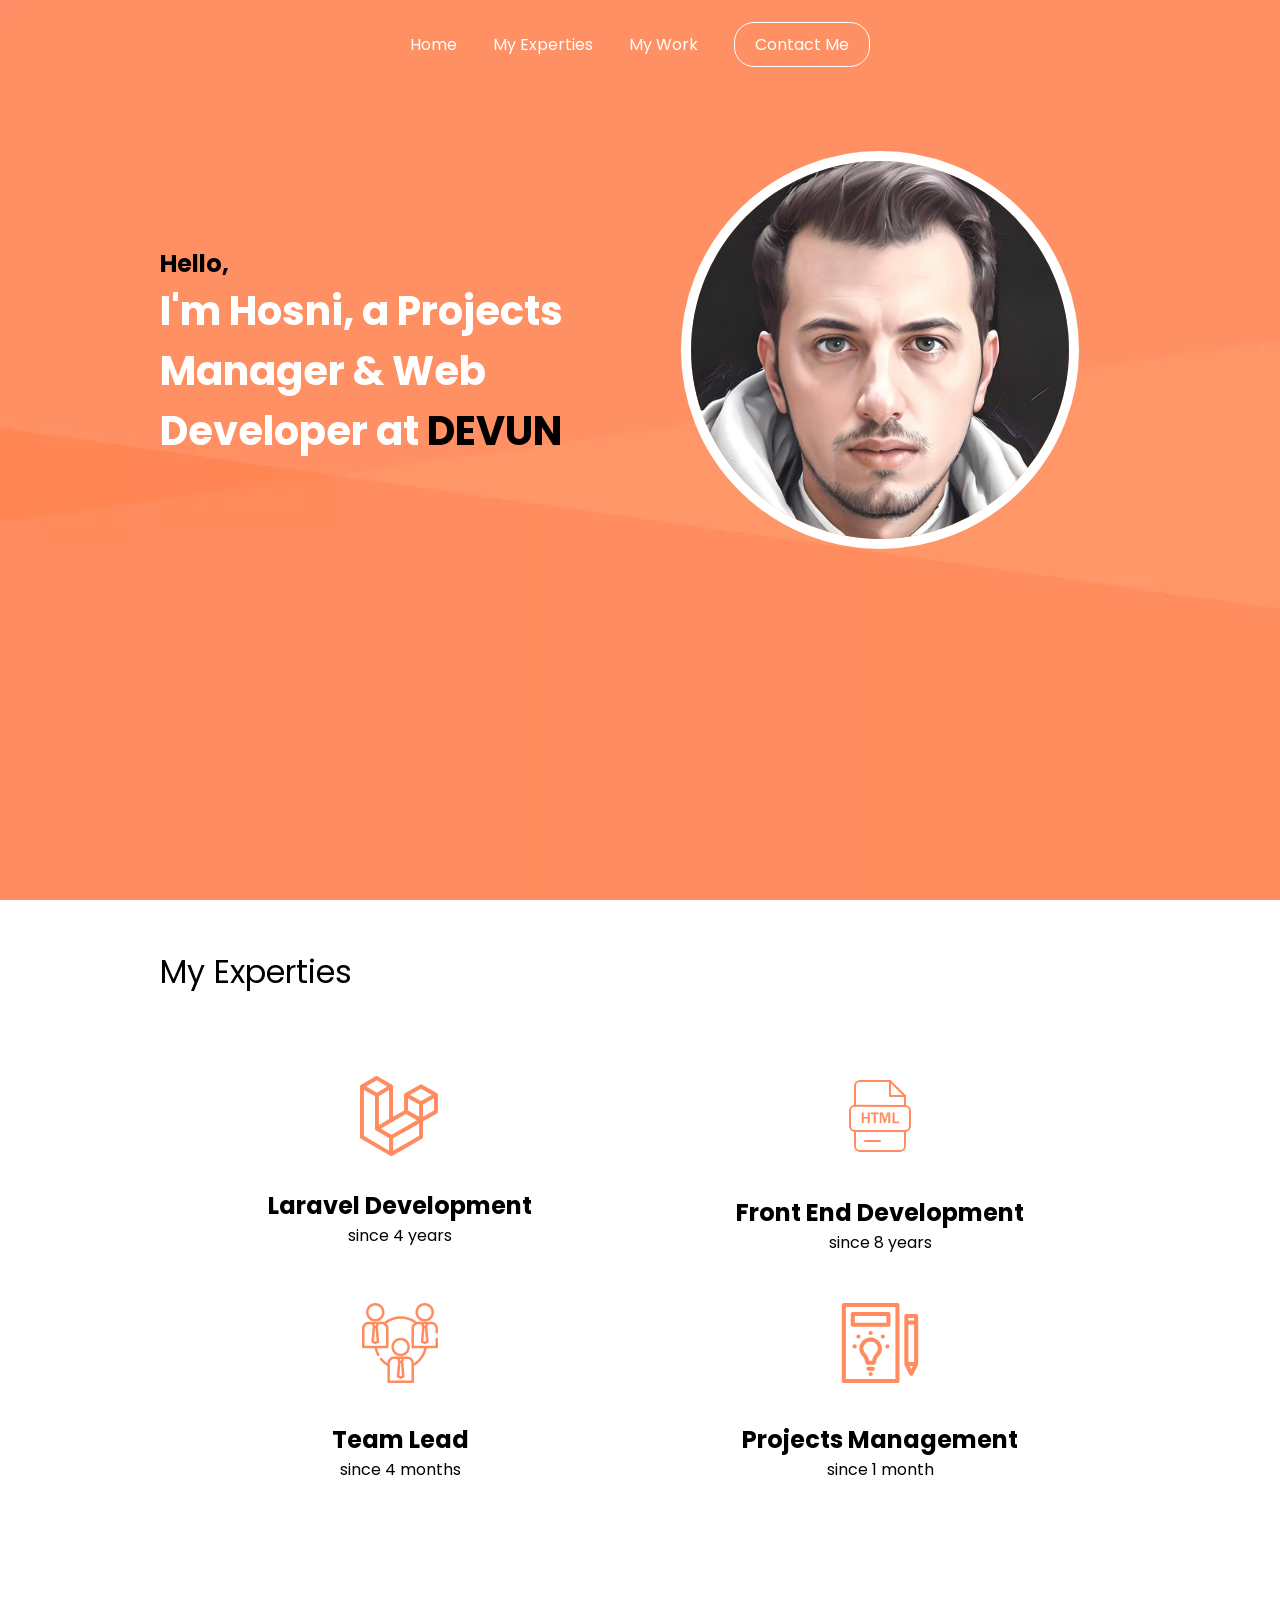
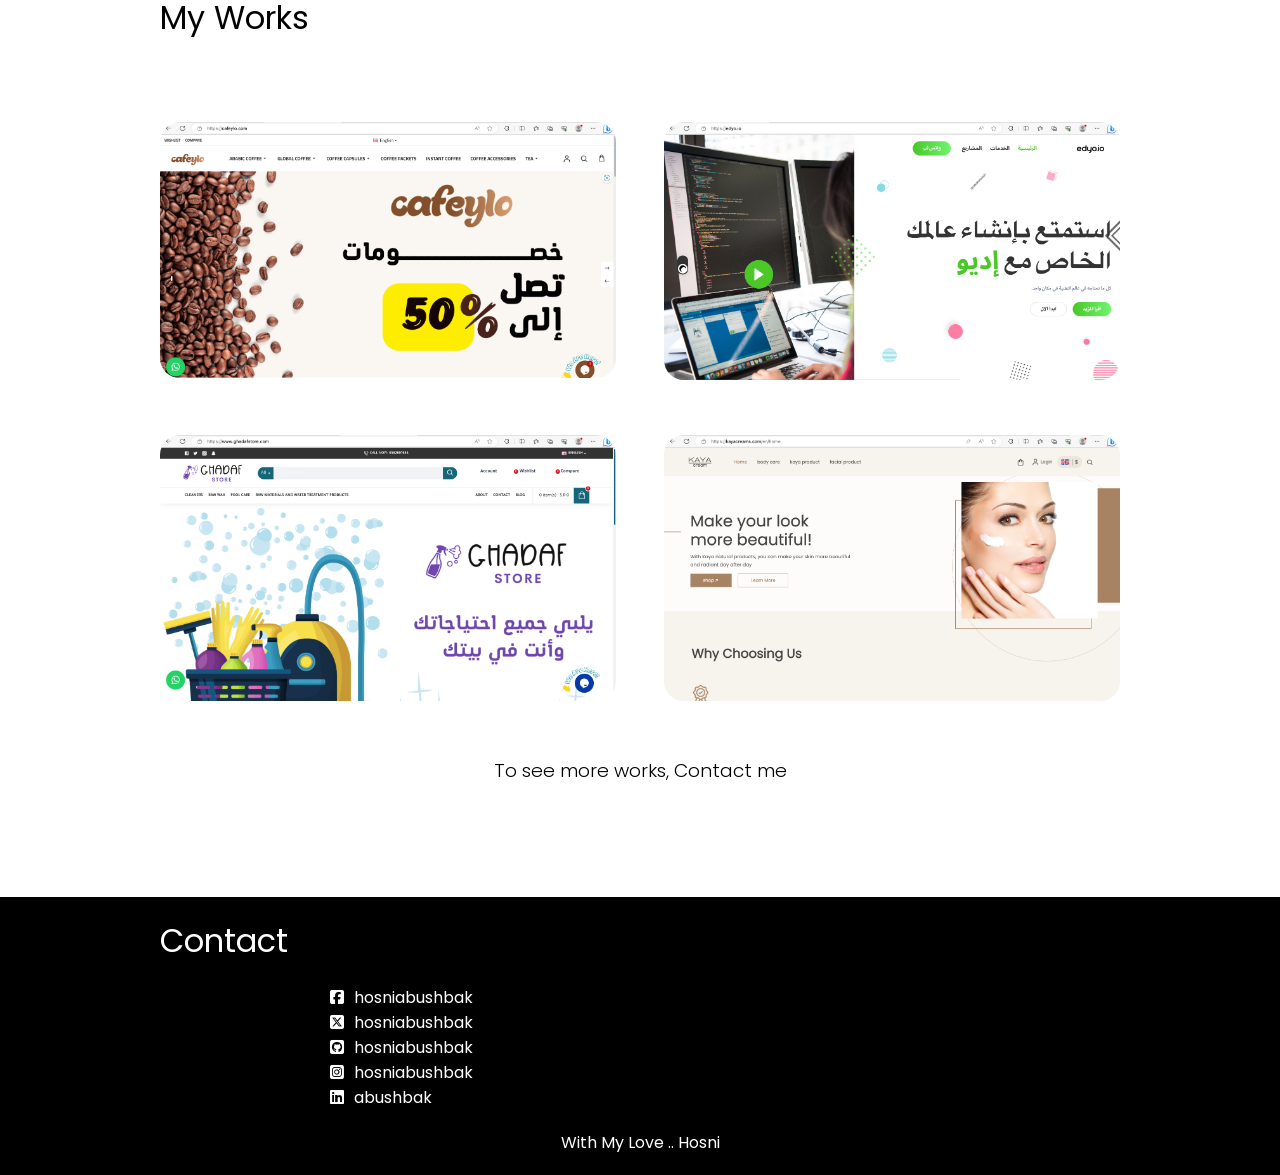
<file: index.html>
<!DOCTYPE html>
<html>
<head>
	<meta charset="utf-8">
	<meta name="viewport" content="width=device-width, initial-scale=1">
	<title>Tap</title>
	<!-- css -->
	<link rel="stylesheet" type="text/css" href="https://cdnjs.cloudflare.com/ajax/libs/font-awesome/6.4.2/css/all.min.css">
	<link rel="stylesheet" type="text/css" href="style.css">
	<link rel="stylesheet" type="text/css" href="screen.css">
	<!-- end css -->
</head>
<body>
<header>
	<nav>
		<div class="container">
			<div class="topNav text-center pt-2">
				<ul>	
					<li><a href="">Home</a></li>
					<li><a href="#Experties">My Experties</a></li>
					<li><a href="#Works">My Work</a></li>
					<li><a href="#Footer" class="btn btn-primary">Contact Me</a></li>
				</ul>
			</div>
			<div class="topNavResponsive text-right pt-2">
				<i class="fa-solid fa-bars"></i>
			</div>
		</div>
	</nav>
	<section class="mt-4">
		<div class="container">
			<div class="d-grid grid-2">
				<div class="col d-flex align-content-center flex-wrap">
					<h1 class="color-dark">Hello,</h1>
					<h1 class="myName"> I'm Hosni, a Projects Manager & Web Developer at <span class="color-dark">DEVUN</span></h1>
				</div>
				<div class="col">
					<div class="myPhoto text-center">
						<img src="thaer_ai.jpg" class="h-90 w-90 circle">
					</div>
				</div>
			</div>
		</div>
	</section>
</header>
<section class="my-3" id="Experties">
	<div class="container">
		<div class="sectionHeader">
			<h1>My Experties</h1>
		</div>
		<div class="mt-5">
			<div class="d-grid grid-2 myExperties">
				<div class="col">
					<i class="fa-brands fa-laravel"></i>
					<h2 class="pt-2">Laravel Development</h2>
					<p>since 4 years</p>
				</div>
				<div class="col">
					<svg width="5rem" height="5rem" viewBox="0 0 400 400" xmlns="http://www.w3.org/2000/svg">
					<defs>
					<style>.cls-1{fill:#ff8b5e;}</style>
					</defs>
					<title/>
					<g id="xxx-word">
					<path class="cls-1" d="M325,105H250a5,5,0,0,1-5-5V25a5,5,0,1,1,10,0V95h70a5,5,0,0,1,0,10Z"/>
					<path class="cls-1" d="M325,154.83a5,5,0,0,1-5-5V102.07L247.93,30H100A20,20,0,0,0,80,50v98.17a5,5,0,0,1-10,0V50a30,30,0,0,1,30-30H250a5,5,0,0,1,3.54,1.46l75,75A5,5,0,0,1,330,100v49.83A5,5,0,0,1,325,154.83Z"/>
					<path class="cls-1" d="M300,380H100a30,30,0,0,1-30-30V275a5,5,0,0,1,10,0v75a20,20,0,0,0,20,20H300a20,20,0,0,0,20-20V275a5,5,0,0,1,10,0v75A30,30,0,0,1,300,380Z"/>
					<path class="cls-1" d="M275,280H125a5,5,0,1,1,0-10H275a5,5,0,0,1,0,10Z"/>
					<path class="cls-1" d="M200,330H125a5,5,0,1,1,0-10h75a5,5,0,0,1,0,10Z"/>
					<path class="cls-1" d="M325,280H75a30,30,0,0,1-30-30V173.17a30,30,0,0,1,30-30h.2l250,1.66a30.09,30.09,0,0,1,29.81,30V250A30,30,0,0,1,325,280ZM75,153.17a20,20,0,0,0-20,20V250a20,20,0,0,0,20,20H325a20,20,0,0,0,20-20V174.83a20.06,20.06,0,0,0-19.88-20l-250-1.66Z"/>
					<path class="cls-1" d="M148.48,236h-9.61V212.84H118.52V236h-9.61V182.68h9.61v21.91h20.35V182.68h9.61Z"/>
					<path class="cls-1" d="M178.83,236H168.52V190.92H154.34v-8.24H193v8.24H178.83Z"/>
					<path class="cls-1" d="M251.17,236h-9.8V189.32L226.6,236h-5l-14.84-46.68V236h-7.85V182.68h15L225.08,217l11-34.34h15.12Z"/>
					<path class="cls-1" d="M295.74,236H262.93V182.68H273v44.61h22.7Z"/>
					</g>
					</svg>
					<h2 class="pt-2">Front End Development</h2>
					<p>since 8 years</p>
				</div>
				
			</div>
			<div class="d-grid grid-2 myExperties mt-3">
				<div class="col">
					<svg fill="#ff8b5e" width="5rem" height="5rem" version="1.1" id="Layer_1" xmlns="http://www.w3.org/2000/svg" xmlns:xlink="http://www.w3.org/1999/xlink" 
	 viewBox="0 0 512 512" xml:space="preserve">
<g>
	<g>
		<path d="M260.276,222.33c-32.711,0-59.324,26.612-59.324,59.324s26.612,59.324,59.324,59.324s59.324-26.612,59.324-59.324
			S292.987,222.33,260.276,222.33z M260.276,324.944c-23.871,0-43.29-19.42-43.29-43.29s19.42-43.29,43.29-43.29
			s43.29,19.42,43.29,43.29S284.146,324.944,260.276,324.944z"/>
	</g>
</g>
<g>
	<g>
		<path d="M414.196,0c-32.711,0-59.324,26.612-59.324,59.324c0,32.711,26.612,59.324,59.324,59.324
			c32.711,0,59.324-26.612,59.324-59.324C473.52,26.612,446.908,0,414.196,0z M414.196,102.614c-23.87,0-43.29-19.42-43.29-43.29
			s19.42-43.29,43.29-43.29c23.871,0,43.29,19.42,43.29,43.29S438.067,102.614,414.196,102.614z"/>
	</g>
</g>
<g>
	<g>
		<path d="M97.804,0C65.092,0,38.48,26.612,38.48,59.324c0,32.711,26.612,59.324,59.324,59.324
			c32.711,0,59.324-26.612,59.324-59.324C157.127,26.612,130.515,0,97.804,0z M97.804,102.614c-23.871,0-43.29-19.42-43.29-43.29
			s19.42-43.29,43.29-43.29s43.29,19.42,43.29,43.29S121.674,102.614,97.804,102.614z"/>
	</g>
</g>
<g>
	<g>
		<path d="M491.157,195.608c4.428,0,8.017-3.589,8.017-8.017v-25.653c0-23.281-18.941-42.221-42.221-42.221H371.44
			c-2.606,0-5.198,0.267-7.756,0.746c-29.559-22.564-66.121-34.951-103.409-34.951c-38.311,0-75.605,12.983-105.582,36.644
			c-4.519-1.615-9.251-2.439-14.134-2.439H55.048c-23.281,0-42.221,18.941-42.221,42.221v119.716c0,4.427,3.588,8.017,8.017,8.017
			h72.281c3.295,16.457,8.992,32.27,16.979,47.095c2.212,4.103,7.615,5.444,11.5,2.87c3.405-2.258,4.55-6.883,2.616-10.475
			c-6.722-12.475-11.652-25.721-14.709-39.489h65.254c4.428,0,8.017-3.589,8.017-8.017V161.938c0-11.925-4.937-22.977-13.365-30.833
			c26.287-19.127,58.165-29.56,90.86-29.56c31.217,0,60.795,9.066,86.282,26.33c-10.623,7.815-17.339,20.413-17.339,34.062v119.716
			c0,4.427,3.588,8.017,8.017,8.017h73.793c-8.69,38.866-32.504,73.294-65.776,95.309v-0.712c0-23.28-18.941-42.221-42.221-42.221
			H217.52c-23.281,0-42.221,18.941-42.221,42.221v0.721c-13.093-8.628-24.754-19.157-34.77-31.438
			c-2.799-3.43-7.849-3.944-11.28-1.146c-3.431,2.798-3.943,7.848-1.146,11.279c13.255,16.253,29.118,29.733,47.196,40.136v100.164
			c0,4.427,3.588,8.017,8.017,8.017h153.921c4.428,0,8.017-3.589,8.017-8.017V403.823c42.357-24.42,72.55-66.437,82.155-114.152
			h63.749c4.428,0,8.017-3.589,8.017-8.017v-51.307c0-4.427-3.588-8.017-8.017-8.017c-4.428,0-8.017,3.589-8.017,8.017v43.29
			H345.253V161.937c0-11.531,7.719-21.859,18.772-25.116h0.001c2.415-0.711,4.909-1.071,7.415-1.071h19.875l6.194,18.583
			l-8.399,92.391c-0.299,3.287,1.447,6.421,4.397,7.896l17.102,8.551c2.237,1.118,4.934,1.118,7.171,0l17.102-8.551
			c2.951-1.475,4.698-4.61,4.397-7.896l-8.399-92.391l6.195-18.584h19.875c14.441,0,26.188,11.748,26.188,26.188v25.653
			C483.14,192.018,486.728,195.608,491.157,195.608z M103.784,135.749l-3.207,9.62h-5.546l-3.207-9.62H103.784z M96.573,161.403
			h2.462l7.392,81.322l-8.623,4.312l-8.623-4.312L96.573,161.403z M166.747,273.637H28.86V161.937
			c0-14.44,11.747-26.188,26.188-26.188h19.875l6.194,18.583l-8.399,92.391c-0.299,3.287,1.447,6.421,4.397,7.896l17.102,8.551
			c2.237,1.118,4.934,1.118,7.171,0l17.102-8.551c2.951-1.475,4.698-4.61,4.397-7.896l-8.399-92.391l6.195-18.583h19.875
			c4.147,0,8.122,0.948,11.812,2.819c8.868,4.494,14.376,13.448,14.376,23.369V273.637z M266.256,358.079l-3.207,9.62h-5.547
			l-3.207-9.62H266.256z M259.045,383.733h2.462l7.392,81.323l-8.623,4.312l-8.623-4.312L259.045,383.733z M329.219,495.967H191.332
			V384.267c0-14.44,11.747-26.188,26.188-26.188h19.875l6.194,18.583l-8.399,92.391c-0.299,3.287,1.447,6.421,4.397,7.896
			l17.102,8.551c2.237,1.118,4.934,1.118,7.171,0l17.102-8.551c2.951-1.475,4.698-4.61,4.397-7.896l-8.399-92.391l6.195-18.583
			h19.875c14.441,0,26.188,11.748,26.188,26.188V495.967z M420.177,135.749l-3.207,9.62h-5.547l-3.207-9.62H420.177z
			 M414.196,247.037l-8.623-4.312l7.392-81.322h2.462l7.392,81.322L414.196,247.037z"/>
	</g>
</g>
</svg>
					<h2 class="pt-2">Team Lead</h2>
					<p>since 4 months</p>
				</div>
				<div class="col">
					<svg fill="#ff8b5e" height="5rem" width="5rem" version="1.1" id="Capa_1" xmlns="http://www.w3.org/2000/svg" xmlns:xlink="http://www.w3.org/1999/xlink" 
	 viewBox="0 0 295.5 295.5" xml:space="preserve">
<g>
	<path d="M113.164,127.086c-23.142,0-41.969,18.854-41.969,42.027c0,15.452,12.179,27.999,13.566,29.378
		c2.285,2.271,5.297,7.3,6.274,10.456l3.352,13.743c0.818,3.359,3.828,5.724,7.286,5.724h22.979c3.457,0,6.467-2.363,7.286-5.722
		l3.355-13.748c0.973-3.147,3.984-8.178,6.272-10.453c1.388-1.379,13.564-13.927,13.564-29.378
		C155.131,145.939,136.305,127.086,113.164,127.086z M130.99,187.855c-4.134,4.111-8.489,11.422-10.131,17.004
		c-0.033,0.112-0.063,0.225-0.091,0.338l-2.006,8.218h-11.197l-2.004-8.216c-0.027-0.116-0.059-0.231-0.093-0.346
		c-1.649-5.588-6.004-12.896-10.116-16.983c-2.547-2.565-9.157-10.934-9.157-18.756c0-14.903,12.098-27.027,26.969-27.027
		c14.869,0,26.967,12.124,26.967,27.027C140.131,176.935,133.521,185.305,130.99,187.855z"/>
	<path d="M212.163,0h-198c-4.143,0-7.5,3.357-7.5,7.5V288c0,4.143,3.357,7.5,7.5,7.5h198c4.143,0,7.5-3.357,7.5-7.5V7.5
		C219.663,3.357,216.306,0,212.163,0z M204.663,280.5h-183V15h183V280.5z"/>
	<path d="M47.163,87.75h132c4.143,0,7.5-3.357,7.5-7.5V40.5c0-4.143-3.357-7.5-7.5-7.5h-132c-4.143,0-7.5,3.357-7.5,7.5v39.75
		C39.663,84.393,43.021,87.75,47.163,87.75z M54.663,48h117v24.75h-117V48z"/>
	<path d="M121.413,235.25h-16.5c-4.143,0-7.5,3.357-7.5,7.5s3.357,7.5,7.5,7.5h16.5c4.143,0,7.5-3.357,7.5-7.5
		S125.556,235.25,121.413,235.25z"/>
	<path d="M113.427,254.75h-0.527c-4.143,0-7.5,3.357-7.5,7.5s3.357,7.5,7.5,7.5h0.527c4.143,0,7.5-3.357,7.5-7.5
		S117.569,254.75,113.427,254.75z"/>
	<path d="M113.427,118.25c4.143,0,7.5-3.357,7.5-7.5s-3.357-7.5-7.5-7.5h-0.527c-4.143,0-7.5,3.357-7.5,7.5s3.357,7.5,7.5,7.5
		H113.427z"/>
	<path d="M75.927,123.75c0-4.143-3.357-7.5-7.5-7.5h-0.527c-4.143,0-7.5,3.357-7.5,7.5s3.358,7.5,7.5,7.5h0.527
		C72.569,131.25,75.927,127.893,75.927,123.75z"/>
	<path d="M158.427,116.25h-0.527c-4.143,0-7.5,3.357-7.5,7.5s3.357,7.5,7.5,7.5h0.527c4.143,0,7.5-3.357,7.5-7.5
		S162.569,116.25,158.427,116.25z"/>
	<path d="M175.427,152.75h-0.527c-4.143,0-7.5,3.357-7.5,7.5s3.357,7.5,7.5,7.5h0.527c4.143,0,7.5-3.357,7.5-7.5
		S179.569,152.75,175.427,152.75z"/>
	<path d="M54.427,152.75h-0.527c-4.142,0-7.5,3.357-7.5,7.5s3.358,7.5,7.5,7.5h0.527c4.143,0,7.5-3.357,7.5-7.5
		S58.569,152.75,54.427,152.75z"/>
	<path d="M237.664,225.442c0,1.164,0.271,2.313,0.792,3.355l18.086,36.173c1.271,2.54,3.867,4.146,6.708,4.146
		s5.438-1.605,6.708-4.146l18.087-36.173c0.521-1.042,0.792-2.191,0.792-3.355V47.75c0-4.143-3.357-7.5-7.5-7.5h-36.173
		c-4.143,0-7.5,3.357-7.5,7.5V225.442z M252.664,217.942V79.365h21.173v138.577H252.664z M273.837,55.25v9.115h-21.173V55.25
		H273.837z M263.25,244.845l-5.951-11.902h11.902L263.25,244.845z"/>
</g>
</svg>
					<h2 class="pt-2">Projects Management</h2>
					<p>since 1 month</p>
				</div>
			</div>
		</div>
	</div>
</section>

<section class="my-5 mt-7" id="Works">
	<div class="container">
		<div class="sectionHeader">
			<h1>My Works</h1>
		</div>
		<div class="mt-5">
			<div class="d-grid grid-2 gap-3 myWorks">
				<a href="https://cafeylo.com">
					<div class="col">
						<img src="cafylo.png" class="h-100 w-100">
					</div>
				</a>
				<a href="https://edyo.io">
					<div class="col">
						<img src="edyo.png" class="h-100 w-100">
					</div>
				</a>
			</div>
			<div class="d-grid grid-2 gap-3 myWorks mt-3">
				<a href="https://www.ghadafstore.com/">
					<div class="col">
						<img src="ghadaf.png" class="h-100 w-100">
					</div>
				</a>
				<a href="https://www.kayacreams.com/">
					<div class="col">
						<img src="kaya.png" class="h-100 w-100">
					</div>
				</a>
			</div>
		</div>
		<div class="sectionHeader">
			<h3 class="text-center mt-3 toSee">To see more works, Contact me</h3>
		</div>
	</div>
</section>
<footer class="bg-dark" id="Footer">
<section class="mt-7">
	<div class="container">
		<div class="sectionHeader">
			<h1>Contact</h1>
		</div>
		<div class="container">
			<ul>
				<li><a><i class="fa-brands fa-square-facebook"></i>hosniabushbak</a></li>
				<li><a><i class="fa-brands fa-square-x-twitter"></i>hosniabushbak</a></li>
				<li><a><i class="fa-brands fa-square-github"></i>hosniabushbak</a></li>
				<li><a><i class="fa-brands fa-square-instagram"></i>hosniabushbak</a></li>
				<li><a><i class="fa-brands fa-linkedin"></i>abushbak</a></li>
			</ul>
		</div>
		<p class="text-center">With My Love .. Hosni</p>
	</div>
</section>
</footer>
</body>
</html>
</file>
<file: style.css>
@import url('https://fonts.googleapis.com/css2?family=Poppins:ital,wght@0,100;0,200;0,300;0,400;0,500;0,600;0,700;0,800;0,900;1,100;1,200;1,300;1,400;1,500;1,600;1,700;1,800;1,900&display=swap');

:root {
	--mainFont: 'Poppins', sans-serif;
}
* {
	margin: 0;
	padding: 0;
	font-family: var(--mainFont);
	scroll-behavior: smooth;
}
ul {
	list-style: none;
}
a {
	text-decoration: none;
}
/* attributes */
.text-right {
	text-align: right;
}
.container {
	padding: 0 10rem;
}
.pt-5 {
	padding-top: 5rem;
}
.pt-4 {
	padding-top: 4rem;
}
.pt-3 {
	padding-top: 3rem;
}
.pt-2 {
	padding-top: 2rem;
}
.px-1 {
	padding: 0 1rem;
}
.d-grid {
	display: grid;
}
.grid-2 {
	grid-template-columns: repeat(2, 1fr);
}
.h-100 {
	height: 100%;
}
.w-100 {
	width: 100%;
}
.h-90 {
	height: 90%;
}
.w-90 {
	width: 90%;
}
.circle {
	border-radius: 50%;
}
.d-flex {
	display: flex;
}
.align-content-center {
	align-content: center;
}
.justify-content-space-around {
	justify-content: space-around;
}
.flex-wrap {
	flex-wrap: wrap;
}
.mt-1 {
	margin-top: 1rem;
}
.mt-2 {
	margin-top: 2rem;
}
.mt-3 {
	margin-top: 3rem;
}
.mt-4 {
	margin-top: 4rem;
}
.mt-5 {
	margin-top: 5rem;
}
.my-3 {
	margin: 3rem 0;
}
.my-5 {
	margin: 5rem 0;
}
.mt-7 {
	margin-top: 7rem;
}
.text-center {
	text-align: center;
}
.color-dark {
	color: #000;
}
.btn {
	padding: 10px 20px;
	border-radius: 20px;
}
.btn-primary {
	border: 1px solid #fff ;
}
.btn-primary:hover {
	background: #fff;
	color: #000;
}
.sectionHeader h1 {
	font-weight: 400;
	font-size: 2rem;
}
.gap-3 {
	gap: 3rem;
}
.bg-dark {
	background: black;
}
/* end attributes */

/* header */
header {
	background: url('bg.webp');
	min-height: 100vh;
	color:#fff;
}
header .topNav ul li {
	display: inline-block;
	padding: 0 1rem;
}
header .topNav ul li a {
	font-weight: 400;
	font-size: 1rem;
	color: #fff;
}
header .myName {
	font-size: 2.5rem;
}
header .myPhoto {
	padding: 30px;
}
header .myPhoto img {
	border: 10px solid #fff;
}
header .topNavResponsive i {
	font-size: 30px;
}
/* end header */

/* myExperties */
.myExperties i {
	font-size: 5rem;
	color: #ff8b5e;
}
.myExperties .col {
	margin: 0 auto;
	text-align: center;
}
/* end myExperties */

/* works */
.myWorks img {
	border-radius: 20px;
}
.toSee{
	font-weight: 300;
}
/* end works */
footer {
	color: #fff;
}
footer .container {
	padding-top: 20px;
	padding-block: 20px;
}
footer .container ul li i {
	padding: 0 10px;
}
.topNavResponsive {
	display: none;
}
</file>
<file: screen.css>
@media only screen and (max-width:1140px) {
	header .d-grid {
		display: block;
	}
	header .myPhoto img {
		height: 50%;
		width: 50%;
	}
	header .topNav {
		display: none;
	}
	header .topNavResponsive {
		display: block;
	}
}

@media only screen and (max-width:900px) {
	.container {
		padding: 0 5rem;
	}
	header .myName {
		font-size: 2rem;
	}
}

@media only screen and (max-width:600px) {
	header .myPhoto img {
		height: 100%;
		width: 100%;
	}
	header .myName {
		font-size: 1.7rem;
	}
	header {
		min-height: 75vh;
	}
	.myExperties {
		grid-template-columns: 1fr !important;
	}
	.myExperties .col {
		margin-top: 1rem;
	}
	.sectionHeader h1 {
		text-align: center;
	}
	.myWorks {
		grid-template-columns: 1fr;
	}
}
</file>
